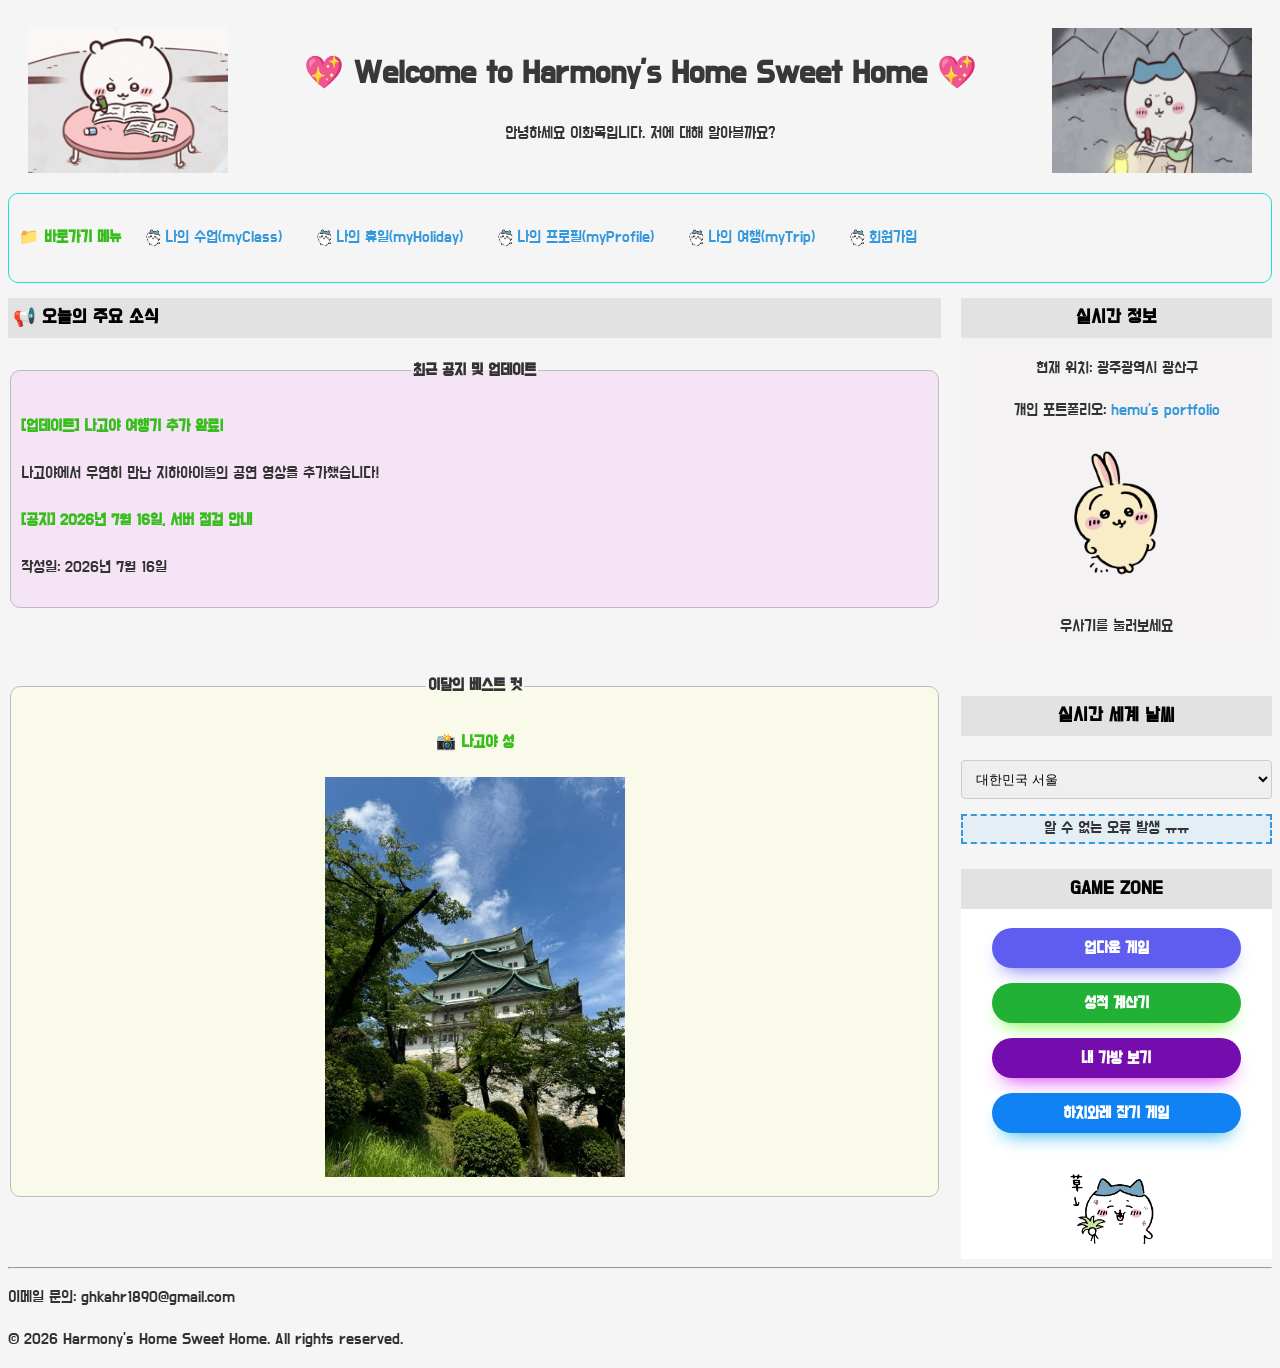
<file: html/index.html>
<!DOCTYPE html>
<html lang="ko">

<head>
    <meta charset="UTF-8">
    <meta name="viewport" content="width=device-width, initial-scale=1.0">
    <title>Welcome SKALA</title>
    <link rel="stylesheet" href="../css/style.css">


</head>

<body>
    <header>
        <img src="../media/chiikawa-study.gif" alt="로고">
        <div class="title-area">
            <h1>💖 Welcome to Harmony's Home Sweet Home 💖</h1>
            <p>안녕하세요 이화목입니다. 저에 대해 알아볼까요?</p>
        </div>
        <img src="../media/hachiware-study.gif" alt="로고">
    </header>
    <nav>
        <h4>📁 바로가기 메뉴</h4>
        <ul class="nav-menu">
            <li><a href="myClass.html">나의 수업(myClass)</a></li>
            <li><a href="holiday.html">나의 휴일(myHoliday) </a></li>
            <li><a href="myProfile.html">나의 프로필(myProfile)</a></li>
            <li><a href="myTrip.html">나의 여행(myTrip)</a></li>
            <li><a href="signUp.html">회원가입</a></li>
        </ul>
    </nav>
    <div class="content-wrapper">
        <main>
            <h3>📢 오늘의 주요 소식</h3>
            <fieldset class="news">
                <legend><b>최근 공지 및 업데이트</b></legend>
                <h4> [업데이트] 나고야 여행기 추가 완료!</h4>
                <p>나고야에서 우연히 만난 지하아이돌의 공연 영상을 추가했습니다! </p>
                <h4> [공지] 2026년 7월 16일, 서버 점검 안내</h4>
                <p>작성일: 2026년 7월 16일 </p>
            </fieldset>
            <br>
            <fieldset class="monthly_photo">
                <legend><b>이달의 베스트 컷</b></legend>
                <h4>📸 나고야 성</h4>
                <img src="../media/nagoya.jpeg" alt="이달의 베스트 컷" width="300" height="400">
            </fieldset>
        </main>
        <aside>
            <div class="aside-info">
                <h3> 실시간 정보 </h3>
                <p>현재 위치: 광주광역시 광산구 </p>
                <p>개인 포트폴리오: <a href="https://hemu-wheat.vercel.app/">hemu's portfolio</a></p>
                <img src="../media/usagi.png" width="150px" id="play-btn">
                <div id="player-wrap"></div>
                <p> 우사기를 눌러보세요 </p>
            </div>
            <br>
            <div class="weather">
                <h3> 실시간 세계 날씨</h3>
                <select id="city-select">
                    <option value="대한민국 서울">대한민국 서울</option>
                    <option value="프랑스 파리">프랑스 파리</option>
                    <option value="중국 베이징">중국 베이징</option>
                    <option value="태국 방콕">태국 방콕</option>
                </select>
                <div id="weather-box"></div>
            </div>
            <br>
            <div class="game-zone">
                <h3> GAME ZONE </h3>
                <div class="game-content">
                    <button id="updown-btn" class="updown"> 업다운 게임 </button>
                    <button id="grade-btn" class="grade"> 성적 계산기 </button>
                    <button id="bag-btn" class="bag"> 내 가방 보기 </button>
                    <button id="catch-btn" class="catch">하치와레 잡기 게임</button>
                    <img src="../media/hachi-pool.png" width="150px">
                </div>
            </div>

            <div id="catch-game-overlay" style="display:none;">
                <div id="catch-game-box">
                    <p>남은 시간: <span id="catch-timer">10</span>초</p>
                    <p>점수: <span id="catch-score">0</span></p>
                    <div id="catch-area"></div>
                    <button id="catch-close">닫기</button>
                </div>
            </div>


        </aside>
    </div>
    <hr>
    <footer>
        <p>이메일 문의: ghkahr1890@gmail.com </p>
        <p>© 2026 Harmony's Home Sweet Home. All rights reserved.</p>
    </footer>

    <script src="../script/upDown.js"></script>
    <script src="../script/grade.js"></script>
    <script src="../script/bag.js"></script>
    <script type="module" src="../script/realtimeInfo.js"></script>
    <script src="../script/play.js"></script>
    <script src="../script/catchGame.js"></script>
</body>


</html>
</file>
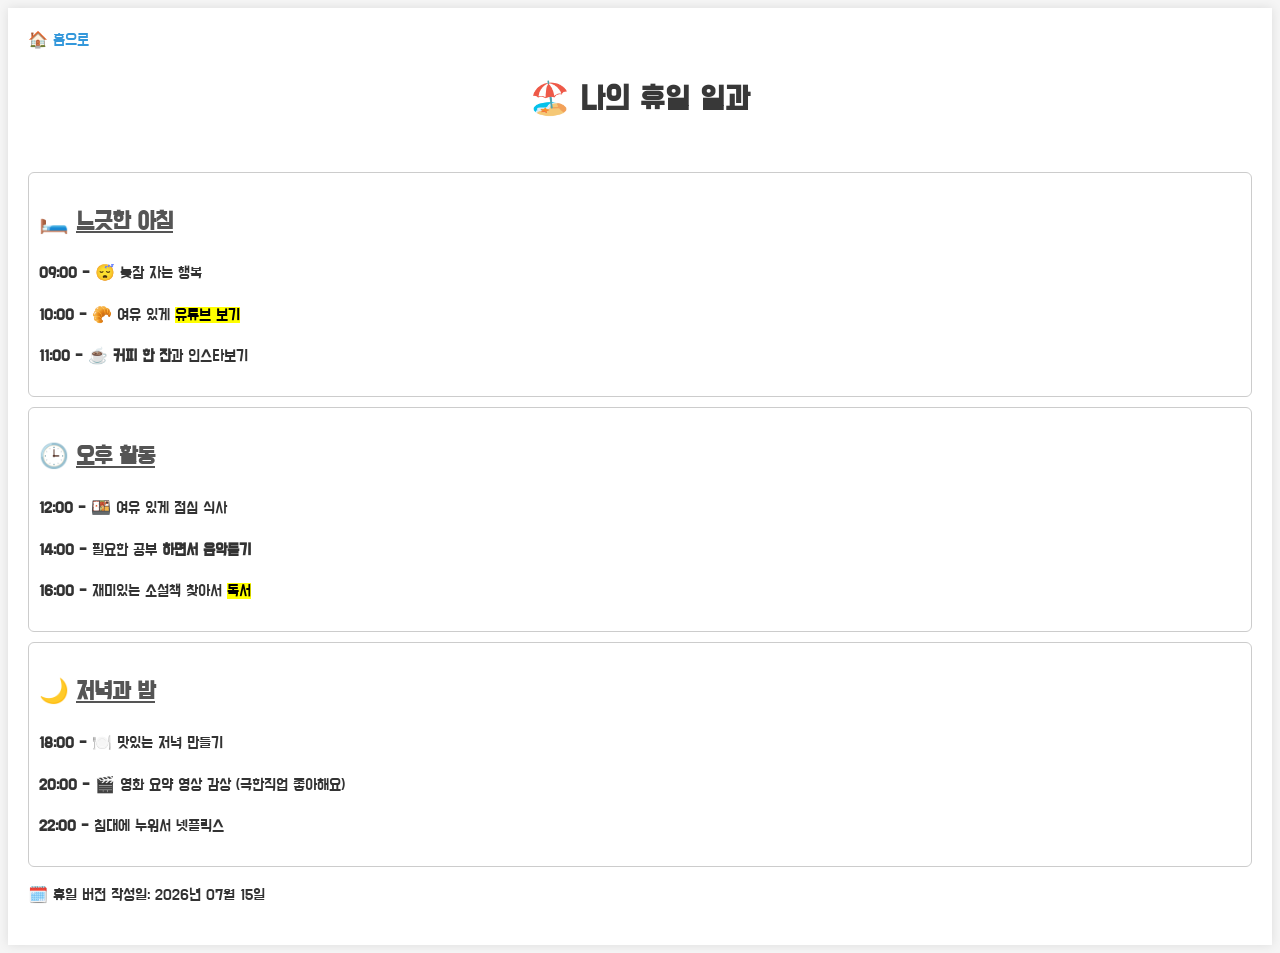
<file: html/holiday.html>
<!DOCTYPE html>
<html lang="ko">

<head>
    <meta charset="UTF-8">
    <meta name="viewport" content="width=device-width, initial-scale=1.0">
    <link rel="stylesheet" href="../css/style.css">
    <title>myHoliday</title>
</head>

<body>
    <div class="container">
        <a href="index.html">🏠​ 홈으로</a>
        <h1> 🏖️ 나의 휴일 일과</h1>
        <br>

        <div class="holiday-schedule">
            <h2> 🛏️ <ins>느긋한 아침</ins></h2>
            <p><b>09:00 - </b> 😴 늦잠 자는 행복</p>
            <p><b>10:00 - </b> 🥐 여유 있게 <mark>유튜브 보기</mark></p>
            <p><b>11:00 - </b> <b>☕ 커피 한 잔</b>과 인스타보기</p>
        </div>


        <div class="holiday-schedule">
            <h2> 🕒 <ins>오후 활동</ins></h2>
            <p><b>12:00 - </b> 🍱 여유 있게 점심 식사</p>
            <p><b>14:00 - </b> 필요한 공부 <b>하면서 음악듣기</b></p>
            <p><b>16:00 - </b> 재미있는 소설책 찾아서 <mark>독서</mark></p>
        </div>


        <div class="holiday-schedule">
            <h2> 🌙 <ins>저녁과 밤</ins></h2>
            <p><b>18:00 - </b> 🍽️ 맛있는 저녁 만들기</p>
            <p><b>20:00 - </b> 🎬 영화 요약 영상 감상 (극한직업 좋아해요)</p>
            <p><b>22:00 - </b> 침대에 누워서 넷플릭스</p>
        </div>


        <p>🗓️ 휴일 버전 작성일: 2026년 07월 15일</p>
    </div>

</body>

</html>
</file>
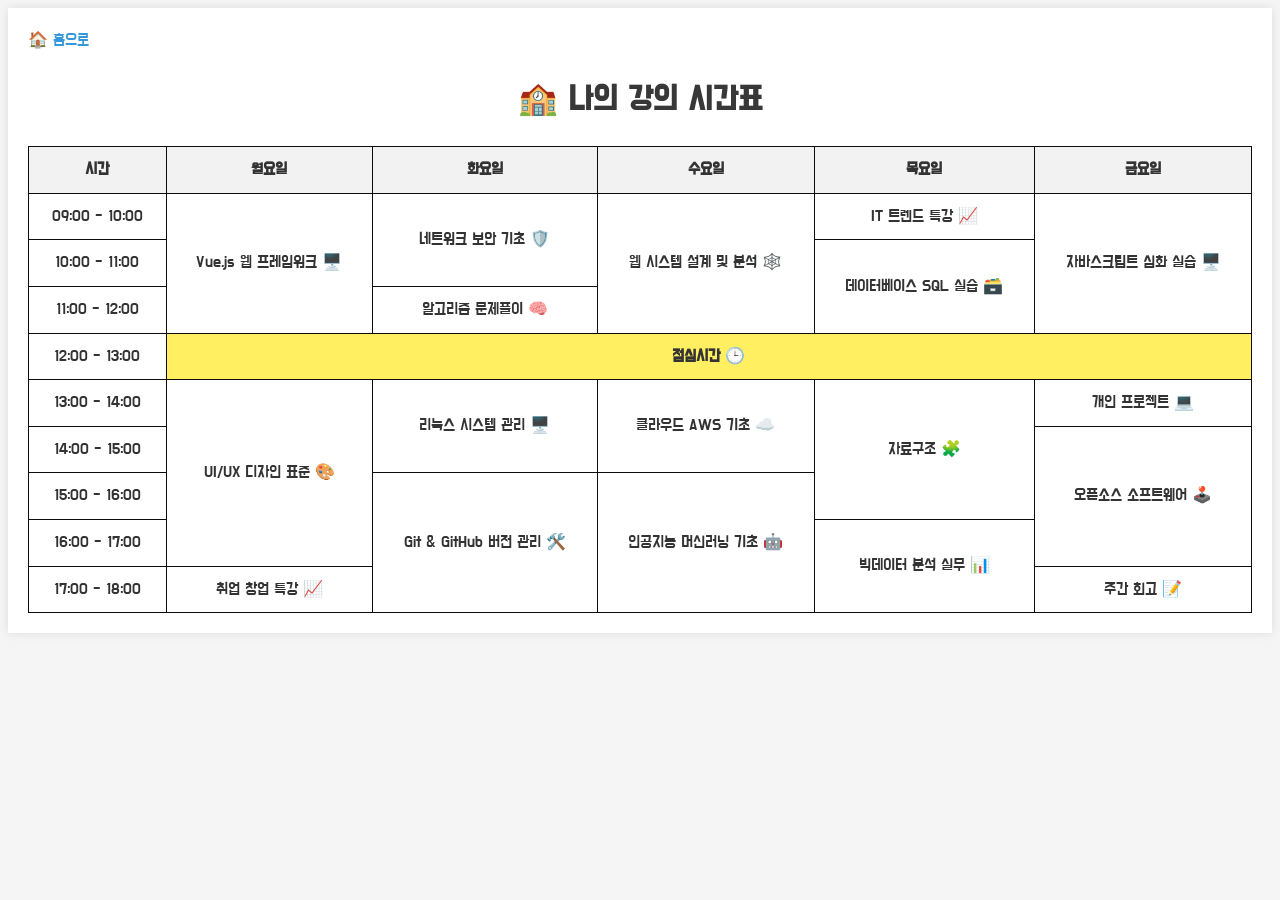
<file: html/myClass.html>
<!DOCTYPE html>
<html lang="ko">

<head>
    <meta charset="UTF-8">
    <meta name="viewport" content="width=device-width, initial-scale=1.0">
    <title>myClass</title>
    <link rel="stylesheet" href="../css/style.css">

</head>

<body>
    <div class="container">
        <a href="index.html">🏠​ 홈으로</a>
        <h1>🏫 나의 강의 시간표</h1>
        <table>
            <thead>
                <tr>
                    <th>시간</th>
                    <th>월요일</th>
                    <th>화요일</th>
                    <th>수요일</th>
                    <th>목요일</th>
                    <th>금요일</th>
                </tr>
            </thead>
            <tbody>
                <tr>
                    <td>09:00 - 10:00</td>
                    <td rowspan="3">Vue.js 웹 프레임워크 🖥️</td>
                    <td rowspan="2">네트워크 보안 기초 🛡️</td>
                    <td rowspan="3">웹 시스템 설계 및 분석 🕸️</td>
                    <td>IT 트렌드 특강 📈</td>
                    <td rowspan="3">자바스크립트 심화 실습 🖥️</td>
                </tr>
                <tr>
                    <td>10:00 - 11:00</td>
                    <td rowspan="2">데이터베이스 SQL 실습 🗃️</td>
                </tr>
                <tr>
                    <td>11:00 - 12:00</td>
                    <td>알고리즘 문제풀이 🧠</td>
                </tr>
                <tr>
                    <td>12:00 - 13:00</td>
                    <td colspan="5" id="lunch-time">점심시간 🕒</td>
                </tr>
                <tr>
                    <td>13:00 - 14:00</td>
                    <td rowspan="4">UI/UX 디자인 표준 🎨</td>
                    <td rowspan="2">리눅스 시스템 관리 🖥️</td>
                    <td rowspan="2">클라우드 AWS 기초 ☁️</td>
                    <td rowspan="3">자료구조 🧩</td>
                    <td>개인 프로젝트 💻</td>
                </tr>
                <tr>
                    <td>14:00 - 15:00</td>
                    <td rowspan="3">오픈소스 소프트웨어 🕹️</td>
                </tr>
                <tr>
                    <td>15:00 - 16:00</td>
                    <td rowspan="3">Git & GitHub 버전 관리 🛠️</td>
                    <td rowspan="3">인공지능 머신러닝 기초 🤖</td>
                </tr>
                <tr>
                    <td>16:00 - 17:00</td>
                    <td rowspan="2">빅데이터 분석 실무 📊</td>

                </tr>
                <tr>
                    <td>17:00 - 18:00</td>
                    <td>취업 창업 특강 📈</td>
                    <td>주간 회고 📝</td>
                </tr>
            </tbody>
        </table>
    </div>

</body>

</html>
</file>
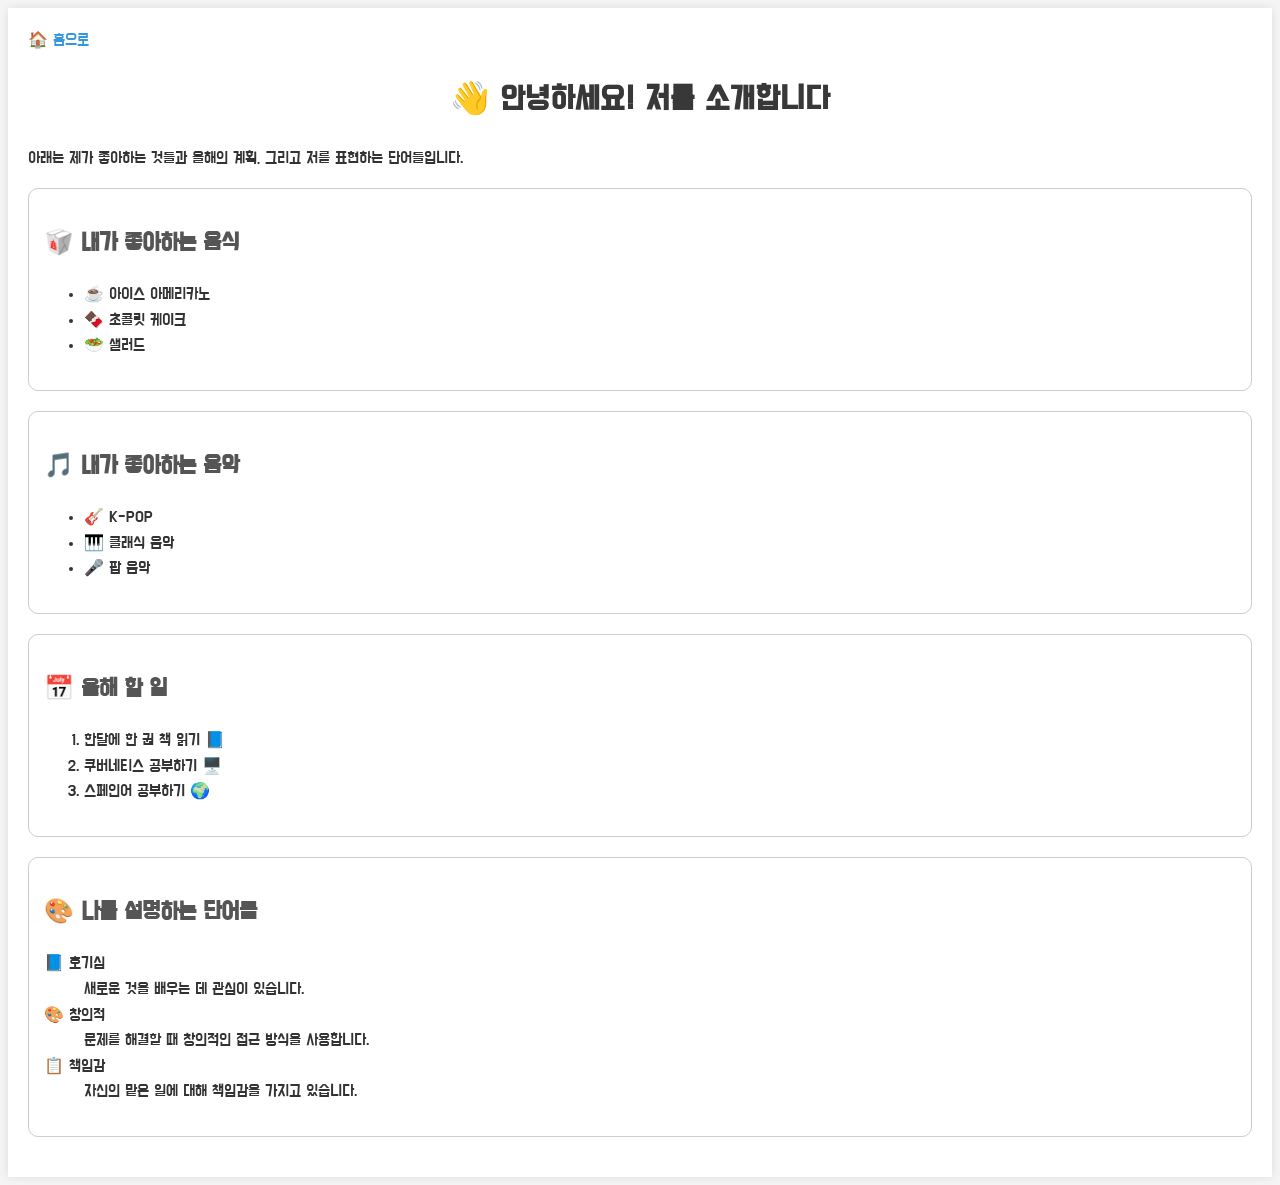
<file: html/myProfile.html>
<!DOCTYPE html>
<html lang="ko">

<head>
    <meta charset="UTF-8">
    <meta name="viewport" content="width=device-width, initial-scale=1.0">
    <title>myProfile</title>
    <link rel="stylesheet" href="../css/style.css">


</head>

<body>
    <div class="container">
        <a href="index.html">🏠​ 홈으로</a>
        <h1>👋 안녕하세요! 저를 소개합니다</h1>
        <p> 아래는 제가 좋아하는 것들과 올해의 계획, 그리고 저를 표현하는 단어들입니다.</p>

        <div class="profile-section">
            <h2>🥡 내가 좋아하는 음식 </h2>
            <ul>
                <li>☕ 아이스 아메리카노</li>
                <li>🍫 초콜릿 케이크</li>
                <li>🥗 샐러드</li>
            </ul>
        </div>

        <div class="profile-section">
            <h2>🎵 내가 좋아하는 음악 </h2>
            <ul>
                <li>🎸 K-POP</li>
                <li>🎹 클래식 음악</li>
                <li>🎤 팝 음악</li>
            </ul>
        </div>

        <div class="profile-section">
            <h2>📅 올해 할 일 </h2>
            <ol>
                <li> 한달에 한 권 책 읽기 📘</li>
                <li> 쿠버네티스 공부하기 🖥️</li>
                <li> 스페인어 공부하기 🌍</li>
            </ol>
        </div>

        <div class="profile-section">
            <h2>🎨 나를 설명하는 단어들 </h2>
            <dl>
                <dt>📘 호기심</dt>
                <dd> 새로운 것을 배우는 데 관심이 있습니다.</dd>
                <dt>🎨 창의적</dt>
                <dd> 문제를 해결할 때 창의적인 접근 방식을 사용합니다.</dd>
                <dt>📋 책임감</dt>
                <dd> 자신의 맡은 일에 대해 책임감을 가지고 있습니다.</dd>
            </dl>
        </div>

</body>

</html>
</file>
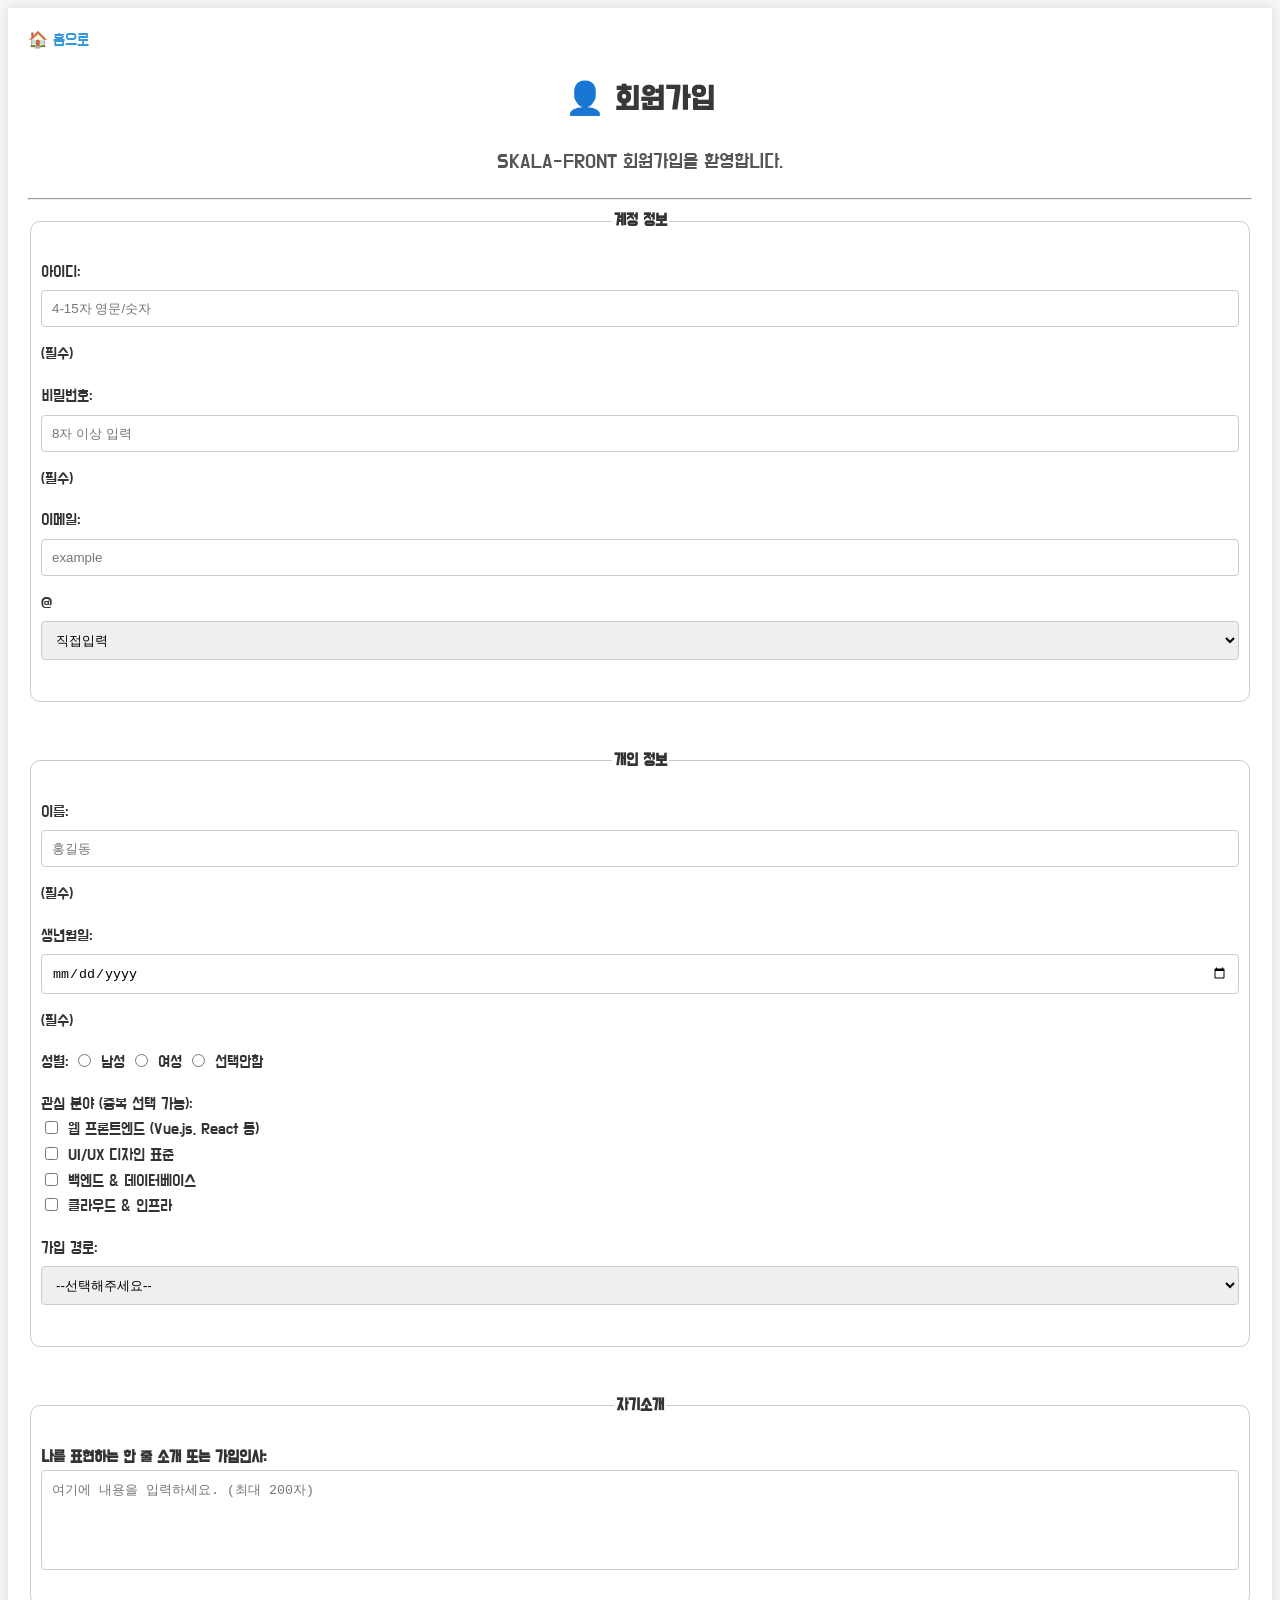
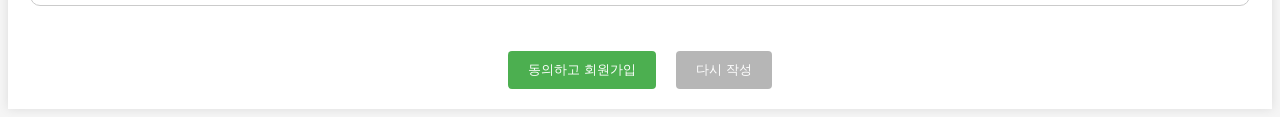
<file: html/signUp.html>
<!DOCTYPE html>
<html lang="ko">

<head>
    <meta charset="UTF-8">
    <meta name="viewport" content="width=device-width, initial-scale=1.0">
    <title>Sign Up</title>
    <link rel="stylesheet" href="../css/style.css">
</head>

<body>
    <div class="container">
        <a href="index.html">🏠​ 홈으로</a>
        <h1>👤 회원가입</h1>
        <p class="lead"> SKALA-FRONT 회원가입을 환영합니다.</p>
        <hr>

        <form action="signUpResult.html" method="get">
            <fieldset>
                <legend><b>계정 정보</b></legend>
                <p>
                    <label for="username">아이디: </label>
                    <input type="text" id="username" name="username" placeholder="4-15자 영문/숫자" required> (필수)

                </p>
                <p>
                    <label for="password">비밀번호:</label>
                    <input type="password" id="password" name="password" placeholder="8자 이상 입력" required> (필수)

                </p>

                <p>
                    <label for="email">이메일:</label>
                    <input type="text" id="email" name="email" placeholder="example" required> @
                    <select name="emailDomain">
                        <option value="direct">직접입력</option>
                        <option value="gmail.com">gmail.com</option>
                        <option value="naver.com">naver.com</option>
                        <option value="daum.net">daum.net</option>
                    </select>
                    <!-- 추후 JS에서 입력창 숨길 수 있게 처리할 예정 -->
                    <input type="text" id="emailDomainDirect" name="emailDomainDirect" placeholder="도메인 입력"
                        style="display:none;">
                </p>

            </fieldset>
            <br>

            <fieldset>
                <legend><b>개인 정보</b></legend>
                <p>
                    <label for="name">이름:</label>
                    <input type="text" id="name" name="name" placeholder="홍길동" required> (필수)
                </p>

                <p>
                    <label for="birthdate">생년월일:</label>
                    <input type="date" id="birthdate" name="birthdate" required> (필수)
                </p>

                <p>
                    <label for="gender">성별:</label>
                    <input type="radio" id="male" name="gender" value="male" required> 남성
                    <input type="radio" id="female" name="gender" value="female" required> 여성
                    <input type="radio" id="prefer_not_to_say" name="gender" value="prefer_not_to_say" required> 선택안함
                </p>
                <p>
                    <label for="prefer">관심 분야 (중복 선택 가능):</label> <br>
                    <input type="checkbox" id="frontend" name="prefer" value="tech"> 웹 프론트엔드 (Vue.js, React 등) <br>
                    <input type="checkbox" id="uiux" name="prefer" value="sports"> UI/UX 디자인 표준 <br>
                    <input type="checkbox" id="backend" name="prefer" value="music"> 백엔드 & 데이터베이스 <br>
                    <input type="checkbox" id="cloud" name="prefer" value="travel"> 클라우드 & 인프라 <br>
                </p>
                <p>
                    <label for="route">가입 경로:</label>
                    <select name="route" id="route">
                        <option value="select">--선택해주세요--</option>
                        <option value="search">검색 엔진</option>
                        <option value="social">소셜 미디어</option>
                        <option value="friend">친구 추천</option>
                        <option value="event">행사 참여</option>
                    </select>
                </p>

            </fieldset>
            <br>

            <fieldset>
                <legend><b>자기소개</b></legend>
                <p>
                    <label for="introduction"><b>나를 표현하는 한 줄 소개 또는 가입인사:</b></label><br>
                    <textarea id="introduction" name="introduction" placeholder="여기에 내용을 입력하세요. (최대 200자)"
                        maxlength="200"></textarea>
                </p>
            </fieldset>
            <br>
            <div class="form-buttons">
                <input class="btn-sub" type="submit" value="동의하고 회원가입">
                <input class="btn-reg" type="reset" value="다시 작성">
            </div>

        </form>
    </div>

</body>

</html>
</file>
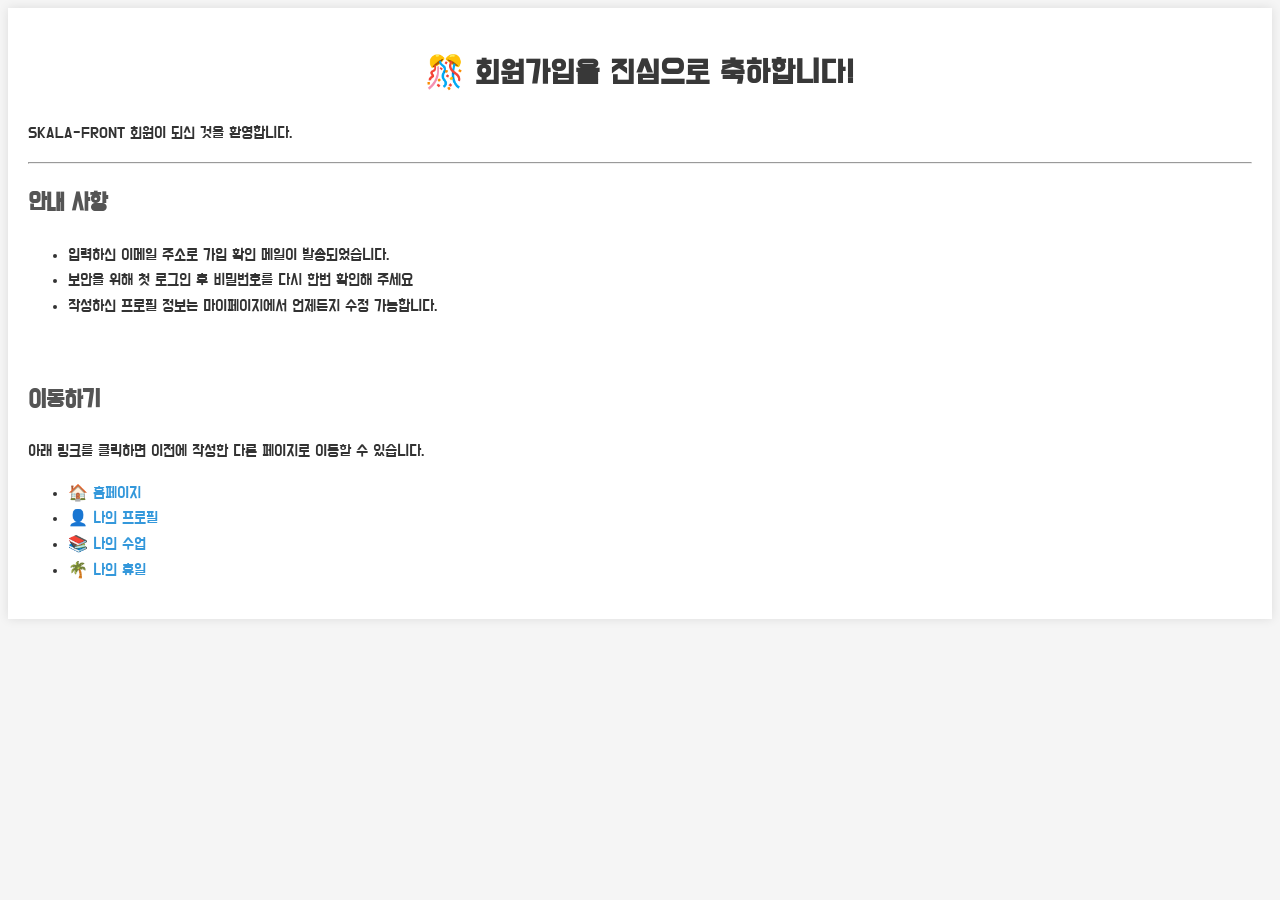
<file: html/signUpResult.html>
<!DOCTYPE html>
<html lang="ko">

<head>
    <meta charset="UTF-8">
    <meta name="viewport" content="width=device-width, initial-scale=1.0">
    <title>signUpResult</title>
    <link rel="stylesheet" href="../css/style.css">
</head>

<body>
    <div class="container">
        <h1>🎊 회원가입을 진심으로 축하합니다!</h1>
        <p>SKALA-FRONT 회원이 되신 것을 환영합니다.</p>
        <hr>
        <h2>안내 사항</h2>
        <ul>
            <li> 입력하신 이메일 주소로 가입 확인 메일이 발송되었습니다.</li>
            <li> 보안을 위해 첫 로그인 후 비밀번호를 다시 한번 확인해 주세요</li>
            <li> 작성하신 프로필 정보는 마이페이지에서 언제든지 수정 가능합니다.</li>
        </ul>
        <br>
        <h2>이동하기</h2>
        <p>
            아래 링크를 클릭하면 이전에 작성한 다른 페이지로 이동할 수 있습니다.
        </p>
        <ul>
            <li><a href="index.html">🏠 홈페이지</a></li>
            <li><a href="myProfile.html">👤 나의 프로필</a></li>
            <li><a href="myClass.html">📚 나의 수업</a></li>
            <li><a href="holiday.html">🌴 나의 휴일</a></li>
        </ul>
    </div>

</body>

</html>
</file>
<file: css/style.css>
@import url('https://fonts.googleapis.com/css2?family=Do+Hyeon&display=swap');

body {
    font-family: "Do Hyeon", sans-serif;
    line-height: 1.6;
    color: #333;
    background-color: #f5f5f5;
}

header {
    display: flex;
    justify-content: space-between;
    /* background-color: #f0f8ff; */
    padding: 20px;
    text-align: center;
}

header .title-area {
    flex: 1;
    text-align: center;
}

header img {
    width: 200px;
    height: auto;
}

h1 {
    color: #383838;
    text-align: center;
    margin-top: 20px;
}

h2 {
    color: #555;
    margin-top: 20px;
}

h3 {
    color: #020202;
    margin-top: 15px;
    background-color: #e2e2e2;
    padding: 5px;
}

h4 {
    color: #37be1c;
}

a {
    text-decoration: none;
}

a:link {
    color: #3498db;
}


a:visited {
    color: #8e44ad;
}


a:hover {
    color: #e74c3c;
}


a:active {
    color: #f39c12;
}


.container {
    max-width: 100%;
    margin: 0 auto;
    padding: 20px;
    background-color: #ffffff;
    box-shadow: 0 0 10px rgba(0, 0, 0, 0.1);
    align-items: center;
}

table {
    width: 100%;
    border-collapse: collapse;
}

th,
td {
    padding: 10px;
    text-align: center;
    border: 1px solid #0f0b0b;
}

th {
    background-color: #f2f2f2;
}

#lunch-time {
    background-color: #ffef61;
    font-weight: bold;
}

.photo-card {
    display: grid;
    grid-template-columns: repeat(3, 1fr);
    gap: 20px;
}

.trip-card {
    border: 1px solid #ccc;
    border-radius: 5px;
    padding: 15px;
    margin: 10px auto 0;
    background-color: #f9f9f9;
    text-align: center;
    transition: all 0.3s ease box-shadow 0.3s ease;
}

.trip-card img {
    width: 100%;
    height: 350px;
    object-fit: cover;
    object-position: center;
    border-radius: 5px;
    display: block;
}

.trip-card:hover {
    box-shadow: 0 4px 8px rgba(0, 0, 0, 0.1);
    transform: translateY(-6px);
    cursor: pointer;

}

.trip-video {
    max-width: 600px;
    width: 100%;
    margin: 10px auto 0;
    padding: 15px;
    border: 1px solid #ccc;
    text-align: center;
    box-sizing: border-box;
    border-radius: 5px;
}

.trip-video video {
    width: 100%;
    height: auto;
    border-radius: 5px;
    display: block;
}

input[type="text"],
input[type="password"],
input[type="email"],
input[type="date"] {
    width: 100%;
    padding: 10px;
    margin: 5px 0 15px 0;
    border: 1px solid #ccc;
    border-radius: 4px;
    box-sizing: border-box;
}

input[type="radio"],
input[type="checkbox"] {
    width: auto;
    margin-right: 5px;
}

select {
    width: 100%;
    padding: 10px;
    margin: 5px 0 15px 0;
    border: 1px solid #ccc;
    border-radius: 4px;
    box-sizing: border-box;
}

fieldset {
    border: 1px solid #cbcbcb;
    padding: 10px;
    margin-bottom: 20px;
    border-radius: 10px;
}

.btn-sub {
    background-color: #4CAF50;
    color: white;
    padding: 10px 20px;
    border: none;
    border-radius: 4px;
    cursor: pointer;
    margin-right: 10px;
}

.btn-sub:hover {
    background-color: #45a049;
}

.btn-reg {
    background-color: #b6b6b6;
    color: white;
    padding: 10px 20px;
    border: none;
    border-radius: 4px;
    cursor: pointer;
}

.btn-reg:hover {
    background-color: #696868;
}

#introduction {
    width: 100%;
    height: 100px;
    padding: 10px;
    border: 1px solid #ccc;
    border-radius: 4px;
    box-sizing: border-box;
    resize: none;
}

.form-buttons {
    display: flex;
    justify-content: center;
    gap: 10px;
    align-items: center;
}

.lead {
    font-size: 20px;
    color: #555;
    text-align: center;
    margin-bottom: 20px;
}

.holiday-schedule {
    transition: all 0.2s ease;
    border-radius: 6px;
    border: 1px solid #ccc;
    padding: 10px;
    margin-bottom: 10px;
}

.holiday-schedule:hover {
    background-color: #f0f8ff;
    transform: translateX(5px);
}

audio {
    display: block;
    margin: 0 auto;
    width: 100%;
    max-width: 400px;
}

.profile-section {
    align-items: center;
    margin-bottom: 20px;
    border: 1px solid #ccc;
    border-radius: 10px;
    padding: 15px;
}

.news {
    border: 1px solid #bdbdbd;
    padding: 10px;
    margin-top: 20px;
    /* text-align: center; */
    background-color: #f5e4f5;
}

.monthly_photo {
    border: 1px solid #bdbdbd;
    padding: 10px;
    margin-top: 20px;
    text-align: center;
    background-color: #f9fae9;
}

legend {
    text-align: center;
}


nav ul {
    display: flex;
    margin: 0;
    padding: 0;
    gap: 30px;
}

nav {
    display: flex;
    align-items: center;
    gap: 20px;
    border: 1px solid #1fe3d9;
    border-radius: 10px;
    padding: 10px;
    /* background-color: #dbfbf9; */
}

.nav-menu {
    list-style: none;
    /* 기본 마커 제거 */
    padding: 0;
    margin: 0;
}

.nav-menu li {
    background-image: url('../media/hachi.png');
    background-repeat: no-repeat;
    background-position: left center;
    background-size: 25px 25px;
    /* 원하는 크기로 자유롭게 조절 */
    padding-left: 24px;
    /* 이미지 자리만큼 텍스트 밀기 */
}

nav ul li a {
    transition: color 0.3s ease, background-color 0.3s ease;
}

nav ul li a:hover {
    color: #e74c3c;
    background-color: #f0f8ff;
}

.btn-sub,
.btn-reg {
    transition: background-color 0.3s ease;
}

.content-wrapper {
    display: flex;
    gap: 20px;
}

main {
    flex: 3;
    min-width: 0;
}


aside {
    flex: 1;
    text-align: center;
    align-items: center;
    min-width: 0;
}

.aside-info {
    background-color: #f4f2f2;
}


@media (max-width: 786px) {
    .content-wrapper {
        flex-direction: column;
    }

    nav ul {
        flex-direction: column;
        gap: 10px;
        align-items: center;
    }

    nav {
        flex-direction: column;
        align-items: center;
    }

    .photo-card {
        grid-template-columns: 1fr
    }

    header img {
        width: 100px;
        height: 50px;

    }

    header {
        flex-direction: column;
        text-align: center;
        align-items: center;
    }
}

header h1 {
    animation: fadeIn 1.5s ease-out
}

@keyframes fadeIn {
    from {
        opacity: 0;
        transform: translateY(-20px);
    }

    to {
        opacity: 1;
        transform: translateY(0)
    }
}

.updown {
    min-width: 150px;
    max-width: 300px;
    width: 80%;
    background: #5E5DF0;
    border-radius: 999px;
    box-shadow: #5E5DF0 0 10px 20px -10px;
    box-sizing: border-box;
    color: #FFFFFF;
    cursor: pointer;
    font-family: "Do Hyeon", sans-serif;
    font-size: 16px;
    font-weight: 700;
    line-height: 24px;
    opacity: 1;
    outline: 0 solid transparent;
    padding: 8px 18px;
    user-select: none;
    -webkit-user-select: none;
    touch-action: manipulation;
    /* width: fit-content; */
    word-break: break-word;
    border: 0;
}

.game-zone {
    display: flex;
    flex-direction: column;
    background-color: white;
}

.game-content {
    display: flex;
    flex-direction: column;
    align-items: center;
    gap: 15px;
}

.game-zone h3 {
    margin-top: 0;
}

.grade {
    min-width: 150px;
    max-width: 300px;
    width: 80%;
    background: #21b134;
    border-radius: 999px;
    box-shadow: #5af513 0 10px 20px -10px;
    box-sizing: border-box;
    color: #FFFFFF;
    cursor: pointer;
    font-family: "Do Hyeon", sans-serif;
    font-size: 16px;
    font-weight: 700;
    line-height: 24px;
    opacity: 1;
    outline: 0 solid transparent;
    padding: 8px 18px;
    user-select: none;
    -webkit-user-select: none;
    touch-action: manipulation;
    /* width: fit-content; */
    word-break: break-word;
    border: 0;
}

.bag {
    min-width: 150px;
    max-width: 300px;
    width: 80%;
    background: #750cae;
    border-radius: 999px;
    box-shadow: #cf13f5 0 10px 20px -10px;
    box-sizing: border-box;
    color: #FFFFFF;
    cursor: pointer;
    font-family: "Do Hyeon", sans-serif;
    font-size: 16px;
    font-weight: 700;
    line-height: 24px;
    opacity: 1;
    outline: 0 solid transparent;
    padding: 8px 18px;
    user-select: none;
    -webkit-user-select: none;
    touch-action: manipulation;
    /* width: fit-content; */
    word-break: break-word;
    border: 0;
}

#weather-box {
    border: 2px dashed #3498db;
    background-color: #e4eef5;
}

#ytplayer {
    position: absolute;
    width: 1px;
    height: 1px;
    opacity: 0;
    pointer-events: none;
}

#catch-game-overlay {
    position: fixed;
    top: 0;
    left: 0;
    width: 100%;
    height: 100%;
    background: rgba(0, 0, 0, 0.6);
    z-index: 999;
    display: flex;
    align-items: center;
    justify-content: center;
}

#catch-game-box {
    background: white;
    border-radius: 12px;
    padding: 20px;
    width: 400px;
    text-align: center;
}

#catch-area {
    position: relative;
    width: 100%;
    height: 400px;
    background: #f0f8ff;
    overflow: hidden;
    border-radius: 8px;
    margin: 10px 0;
}

.falling-item {
    position: absolute;
    width: 50px;
    height: 50px;
    cursor: pointer;
    user-select: none;
}

.catch {
    min-width: 150px;
    max-width: 300px;
    width: 80%;
    background: #1082f4;
    border-radius: 999px;
    box-shadow: #04a7e8 0 10px 20px -10px;
    box-sizing: border-box;
    color: #FFFFFF;
    cursor: pointer;
    font-family: "Do Hyeon", sans-serif;
    font-size: 16px;
    font-weight: 700;
    line-height: 24px;
    opacity: 1;
    outline: 0 solid transparent;
    padding: 8px 18px;
    user-select: none;
    -webkit-user-select: none;
    touch-action: manipulation;
    /* width: fit-content; */
    word-break: break-word;
    border: 0;
}

.gallery {
    display: block;
    margin: 10px auto;
    min-width: 150px;
    max-width: 300px;
    width: 80%;
    background: #6a3093;
    border-radius: 999px;
    box-shadow: #d4af37 0 10px 20px -10px;
    box-sizing: border-box;
    color: #FFFFFF;
    cursor: pointer;
    font-family: "Do Hyeon", sans-serif;
    font-size: 16px;
    font-weight: 700;
    line-height: 24px;
    padding: 8px 18px;
    user-select: none;
    -webkit-user-select: none;
    touch-action: manipulation;
    border: 0;
}

#trip-gallery-overlay {
    position: fixed;
    top: 0;
    left: 0;
    width: 100%;
    height: 100%;
    background: rgba(15, 5, 30, 0.75);
    z-index: 999;
    display: flex;
    align-items: center;
    justify-content: center;
}

#trip-gallery-box {
    background: linear-gradient(160deg, #2b1055, #6a3093);
    border-radius: 16px;
    padding: 25px;
    width: 360px;
    max-width: 90%;
    text-align: center;
    box-shadow: 0 0 40px rgba(0, 0, 0, 0.5);
    perspective: 1000px;
}

#trip-gallery-box h3 {
    color: #f2e6ff;
    background: none;
    margin-top: 0;
}

.tarot-card {
    background: #fff;
    border: 6px solid #d4af37;
    border-radius: 14px;
    padding: 8px;
    transition: transform 0.3s ease;
    transform-style: preserve-3d;
}

.tarot-card.flip-out {
    transform: rotateY(90deg);
}

.tarot-card.flip-in {
    transform: rotateY(0deg);
}

.tarot-card img {
    width: 100%;
    height: 320px;
    object-fit: cover;
    border-radius: 8px;
    display: block;
}

#gallery-caption {
    color: #f2e6ff;
    font-size: 18px;
    margin: 15px 0 0;
}

#gallery-count {
    color: #cbb7e6;
    margin: 5px 0 15px;
}

#gallery-controls {
    display: flex;
    justify-content: center;
    gap: 10px;
    margin-bottom: 15px;
}

#gallery-controls button {
    background: #f2e6ff;
    color: #2b1055;
    border: 0;
    border-radius: 999px;
    padding: 8px 16px;
    font-family: "Do Hyeon", sans-serif;
    font-size: 14px;
    cursor: pointer;
}

#gallery-controls button:hover {
    background: #d4af37;
    color: #fff;
}

#gallery-close {
    background: transparent;
    color: #f2e6ff;
    border: 1px solid #f2e6ff;
    border-radius: 999px;
    padding: 6px 18px;
    font-family: "Do Hyeon", sans-serif;
    cursor: pointer;
}

#gallery-close:hover {
    background: #f2e6ff;
    color: #2b1055;
}
</file>
